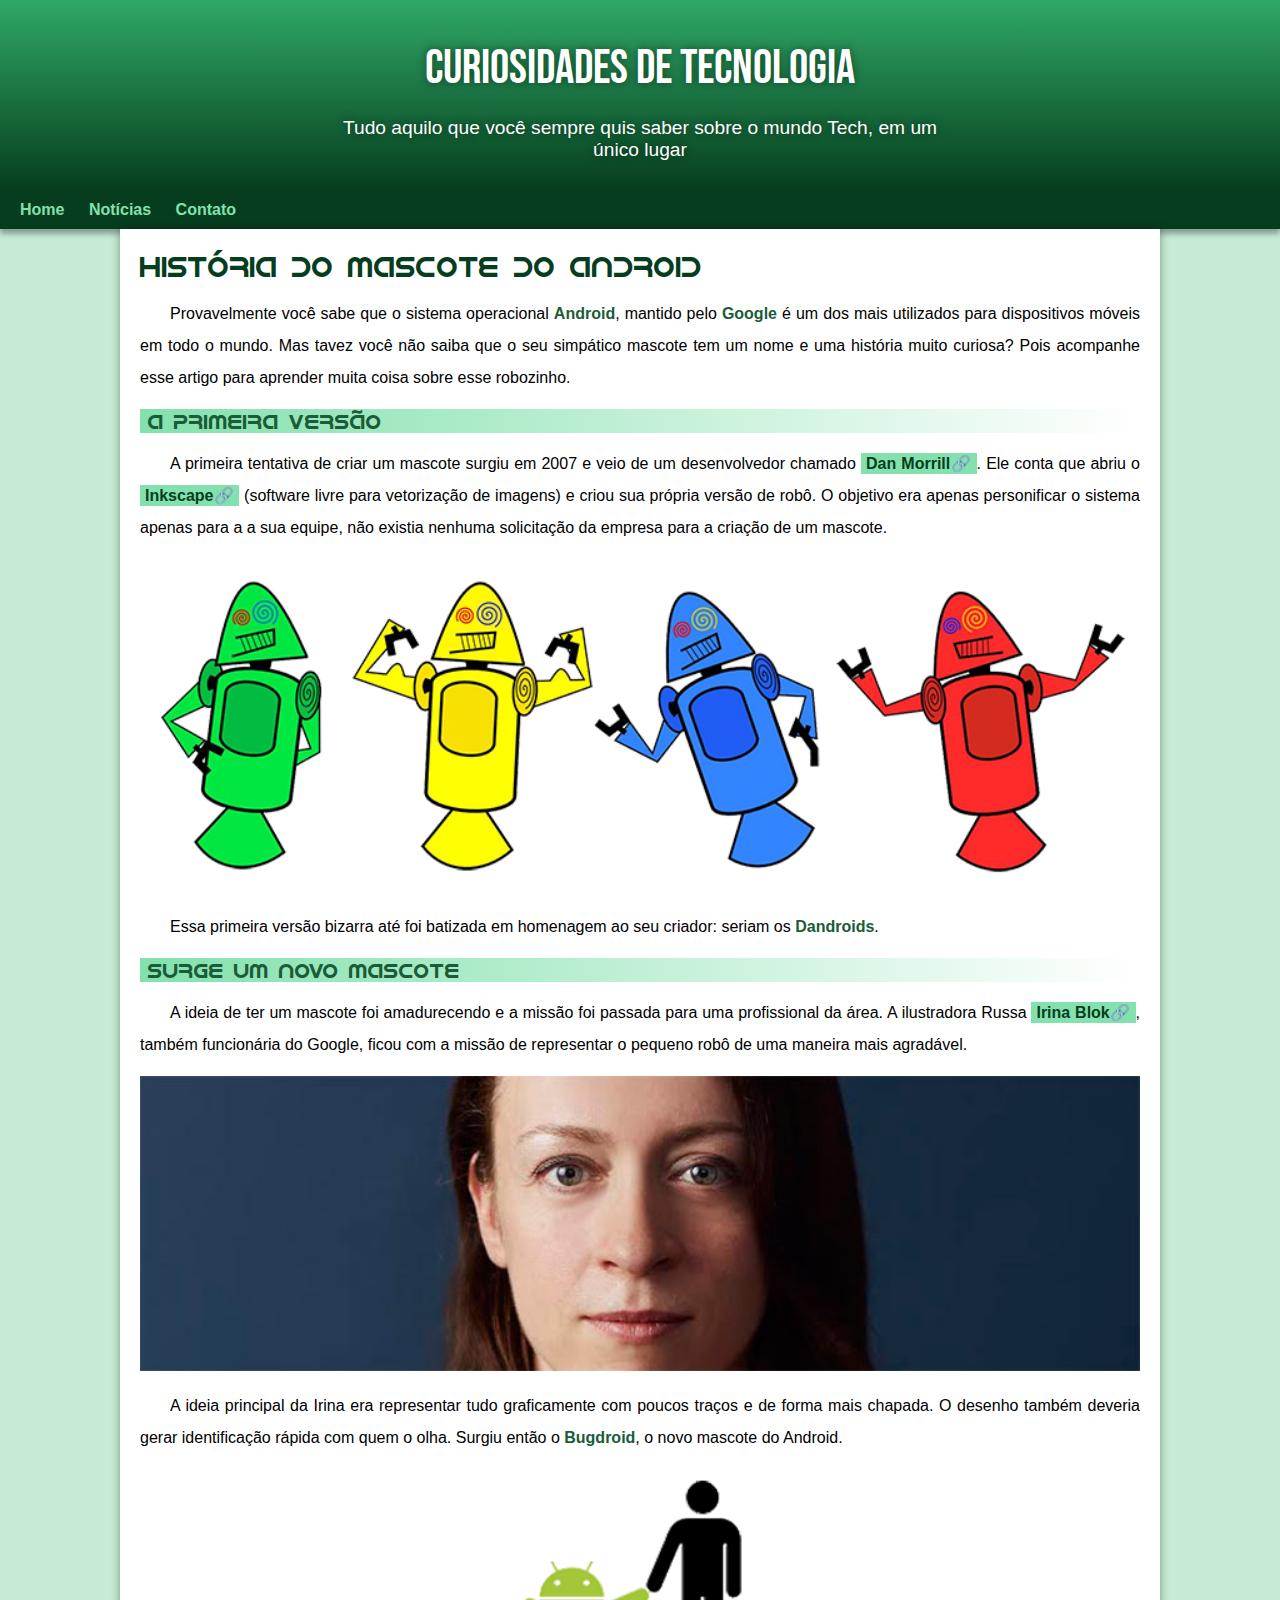
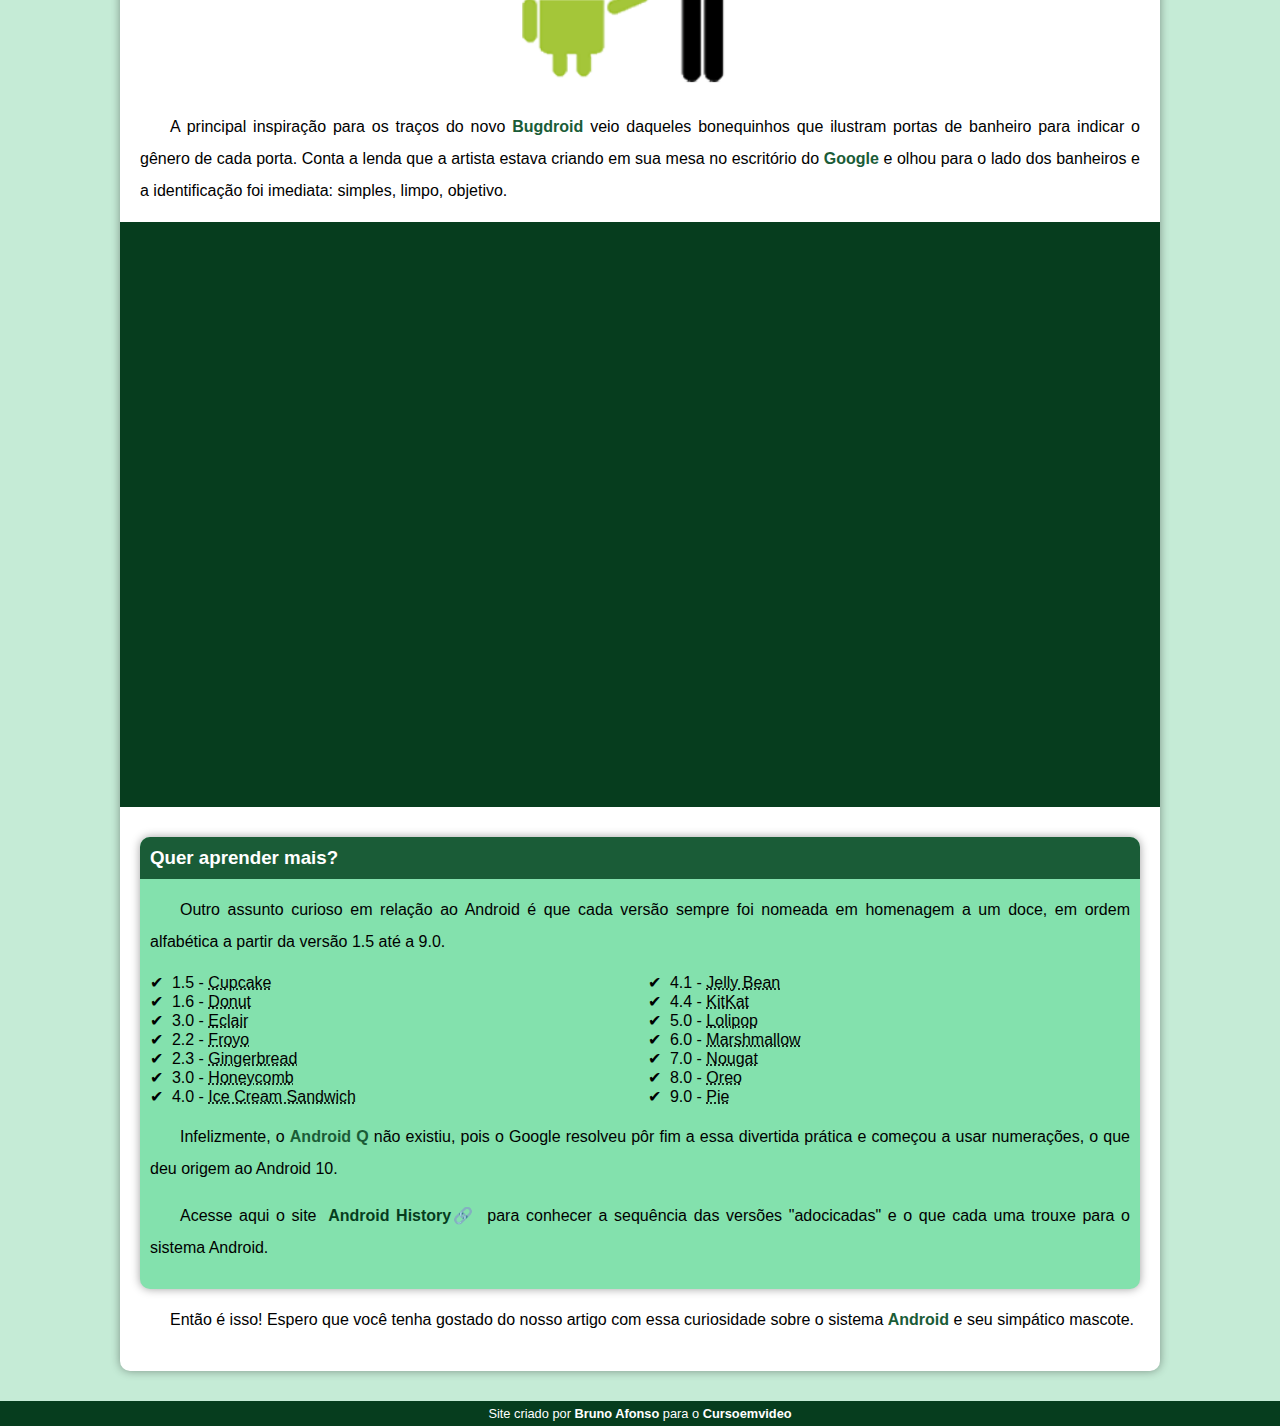
<file: index.html>
<!DOCTYPE html>
<html lang="pt-br">
<head>
    <meta charset="UTF-8">
    <meta http-equiv="X-UA-Compatible" content="IE=edge">
    <meta name="viewport" content="width=device-width, initial-scale=1.0">
    <title>Como surgiu o mascote do Android?</title>
    <link rel="shortcut icon" href="imagens/favicon.ico" type="image/x-icon">
    <link rel="stylesheet" href="style/style.css">
</head>
<body>
    <header>
        <h1>Curiosidades de Tecnologia</h1>
        <p>Tudo aquilo que você sempre quis saber sobre o mundo Tech, em um único lugar</p>
    </header>
    <nav>
        <a href="#">Home</a>
        <a href="#">Notícias</a>
        <a href="#">Contato</a>
    </nav>
    <main>
        <article>
            <h1>História do Mascote do Android</h1>

            <p>Provavelmente você sabe que o sistema operacional <strong>Android</strong>, mantido pelo <strong>Google</strong> é um dos mais utilizados para dispositivos móveis em todo o mundo. Mas tavez você não saiba que o seu simpático mascote tem um nome e uma história muito curiosa? Pois acompanhe esse artigo para aprender muita coisa sobre esse robozinho.</p>

            <h2>A primeira versão</h2>

            <p>A primeira tentativa de criar um mascote surgiu em 2007 e veio de um desenvolvedor chamado <a href="https://androidcommunity.com/dan-morrill-shows-us-the-android-mascot-that-almost-was-20130103/" target="_blank">Dan Morrill</a>. Ele conta que abriu o <a href="https://inkscape.org/pt-br/" target="_blank">Inkscape</a> (software livre para vetorização de imagens) e criou sua própria versão de robô. O objetivo era apenas personificar o sistema apenas para a a sua equipe, não existia nenhuma solicitação da empresa para a criação de um mascote.</p>

            <picture>
                <source media="(max-width: 670px)" srcset="images/dan-droids-pq.png">
                <img src="images/dan-droids.png" alt="Primeiro mascote do Android">
            </picture>

            <p>Essa primeira versão bizarra até foi batizada em homenagem ao seu criador: seriam os <strong>Dandroids</strong>.</p>

            <h2>Surge um novo mascote</h2>

            <p>A ideia de ter um mascote foi amadurecendo e a missão foi passada para uma profissional da área. A ilustradora Russa <a href="https://www.irinablok.com/android" target="_blank">Irina Blok</a>, também funcionária do Google, ficou com a missão de representar o pequeno robô de uma maneira mais agradável.</p>

            <picture>
                <source media="(max-width: 670px)" srcset="images/irina-blok-pq.jpg">
                <img src="images/irina-blok.jpg" alt="Irina Blok, criadora do Bugdroid">
            </picture>

            <p>A ideia principal da Irina era representar tudo graficamente com poucos traços e de forma mais chapada. O desenho também deveria gerar identificação rápida com quem o olha. Surgiu então o <strong>Bugdroid</strong>, o novo mascote do Android.</p>

            <img src="images/bugdroid.png" class="pequena" alt="Bugdroid">

            <p>A principal inspiração para os traços do novo <strong>Bugdroid</strong> veio daqueles bonequinhos que ilustram portas de banheiro para indicar o gênero de cada porta. Conta a lenda que a artista estava criando em sua mesa no escritório do <strong>Google</strong> e olhou para o lado dos banheiros e a identificação foi imediata: simples, limpo, objetivo.</p>

            <div class="video">
                <iframe width="560" height="315" src="https://www.youtube.com/embed/l2UDgpLz20M" title="YouTube video player" frameborder="0" allow="accelerometer; autoplay; clipboard-write; encrypted-media; gyroscope; picture-in-picture" allowfullscreen></iframe>
            </div>
            
            <aside>
                <h3>Quer aprender mais?</h3>

                <p>Outro assunto curioso em relação ao Android é que cada versão sempre foi nomeada em homenagem a um doce, em ordem alfabética a partir da versão 1.5 até a 9.0.</p>

                <ul>
                    <li>1.5 - <abbr title="Bolo de Copo">Cupcake</abbr></li>
                    <li>1.6 - <abbr title="Rosquinha">Donut</abbr></li>
                    <li>3.0 - <abbr title="Bomba">Eclair</abbr></li>
                    <li>2.2 - <abbr title="Iogurte congelado">Froyo</abbr></li>
                    <li>2.3 - <abbr title="Biscoito de gengibre">Gingerbread</abbr></li>
                    <li>3.0 - <abbr title="Favo de mel">Honeycomb</abbr></li>
                    <li>4.0 - <abbr title="Sanduíche de sorvete">Ice Cream Sandwich</abbr></li>
                    <li>4.1 - <abbr title="Jujuba">Jelly Bean</abbr></li>
                    <li>4.4 - <abbr title="KitKat">KitKat</abbr></li>
                    <li>5.0 - <abbr title="Pirulito">Lolipop</abbr></li>
                    <li>6.0 - <abbr title="Marshmallow">Marshmallow</abbr></li>
                    <li>7.0 - <abbr title="Torrone">Nougat</abbr></li>
                    <li>8.0 - <abbr title="Oreo">Oreo</abbr></li>
                    <li>9.0 - <abbr title="Torta">Pie</abbr></li>
                </ul>

                <p>Infelizmente, o <strong>Android Q</strong> não existiu, pois o Google resolveu pôr fim a essa divertida prática e começou a usar numerações, o que deu origem ao Android 10.</p>

                <p>Acesse aqui o site <a href="https://www.android.com/intl/en_uk/history/" target="_blank">Android History</a> para conhecer a sequência das versões "adocicadas" e o que cada uma trouxe para o sistema Android.</p>
            </aside>

            <p>Então é isso! Espero que você tenha gostado do nosso artigo com essa curiosidade sobre o sistema <strong>Android</strong> e seu simpático mascote.</p>
        </article>
    </main>
    <footer>
        <p>Site criado por <a href="https://github.com/BrunoAfonsoOliveira" target="_blank">Bruno Afonso</a> para o <a href="https://www.youtube.com/cursoemvideo" target="_blank">Cursoemvideo</a></p>
    </footer>
</body>
</html>
</file>
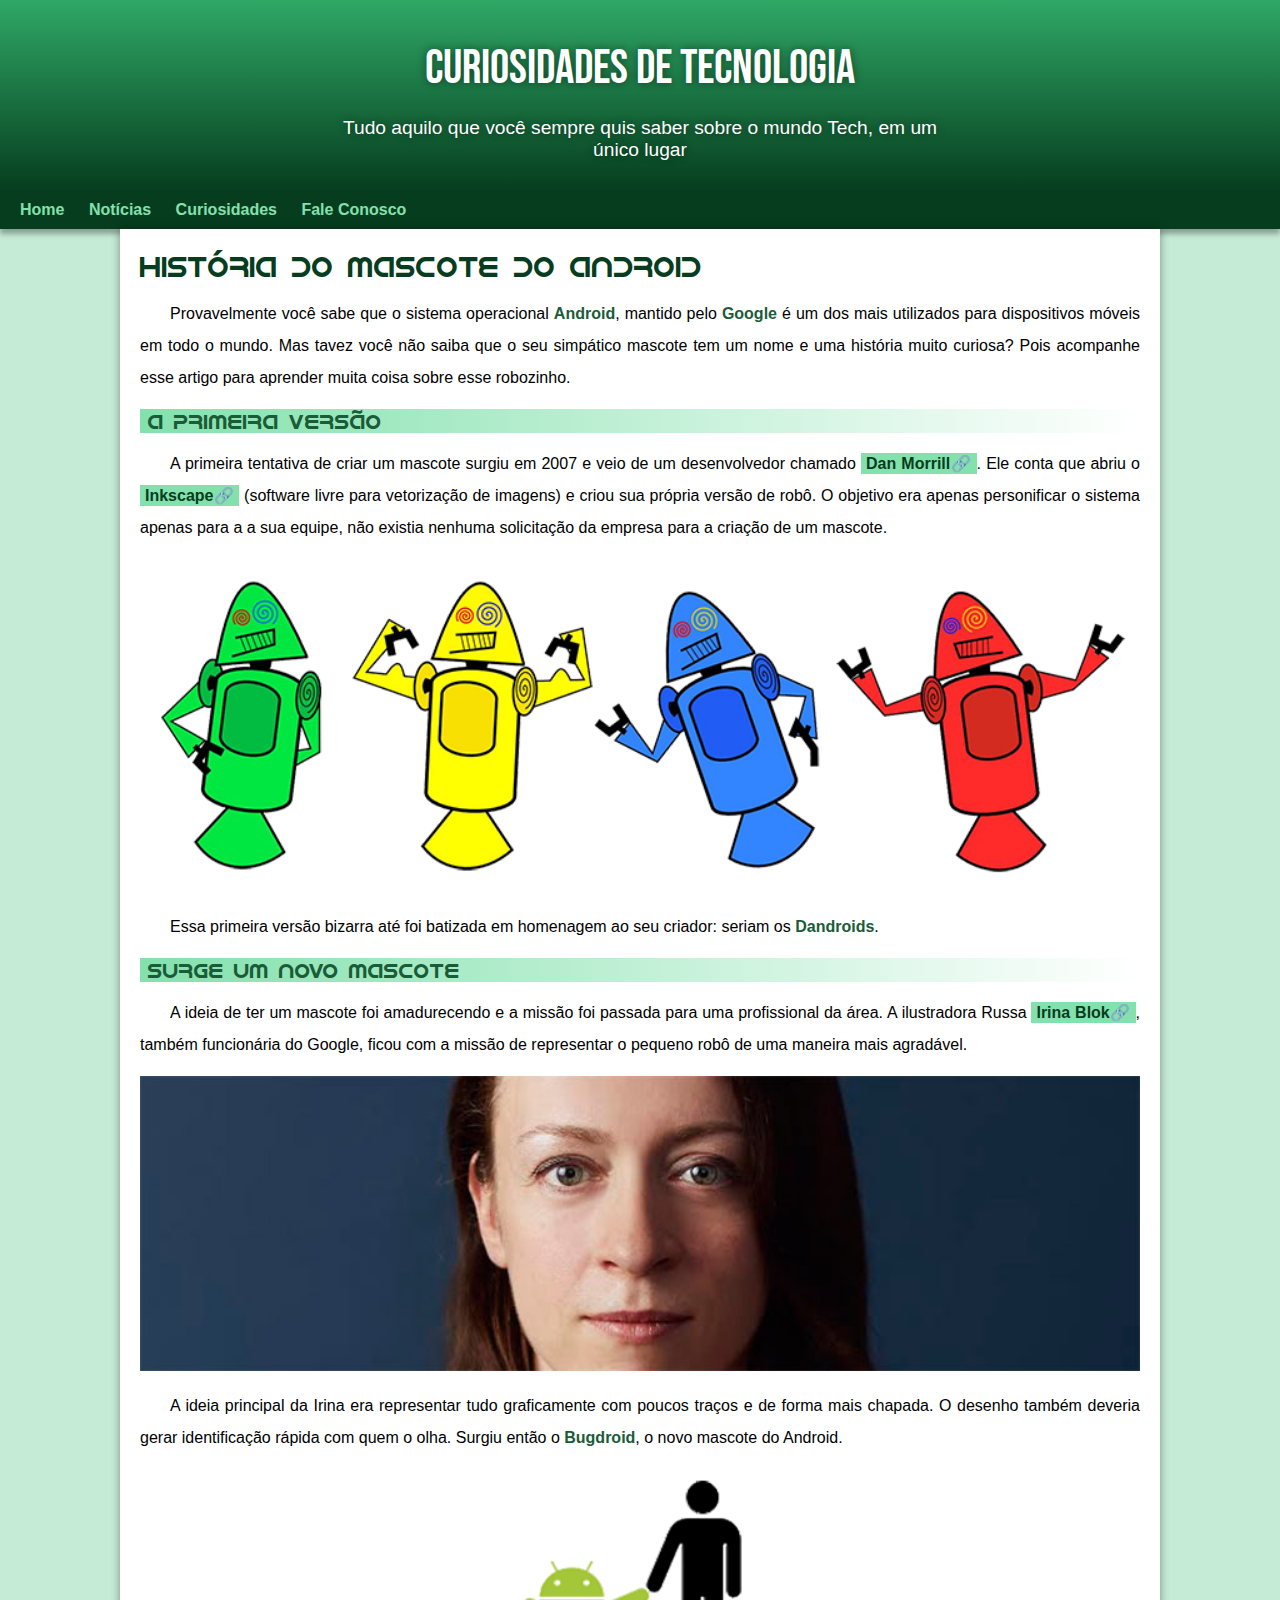
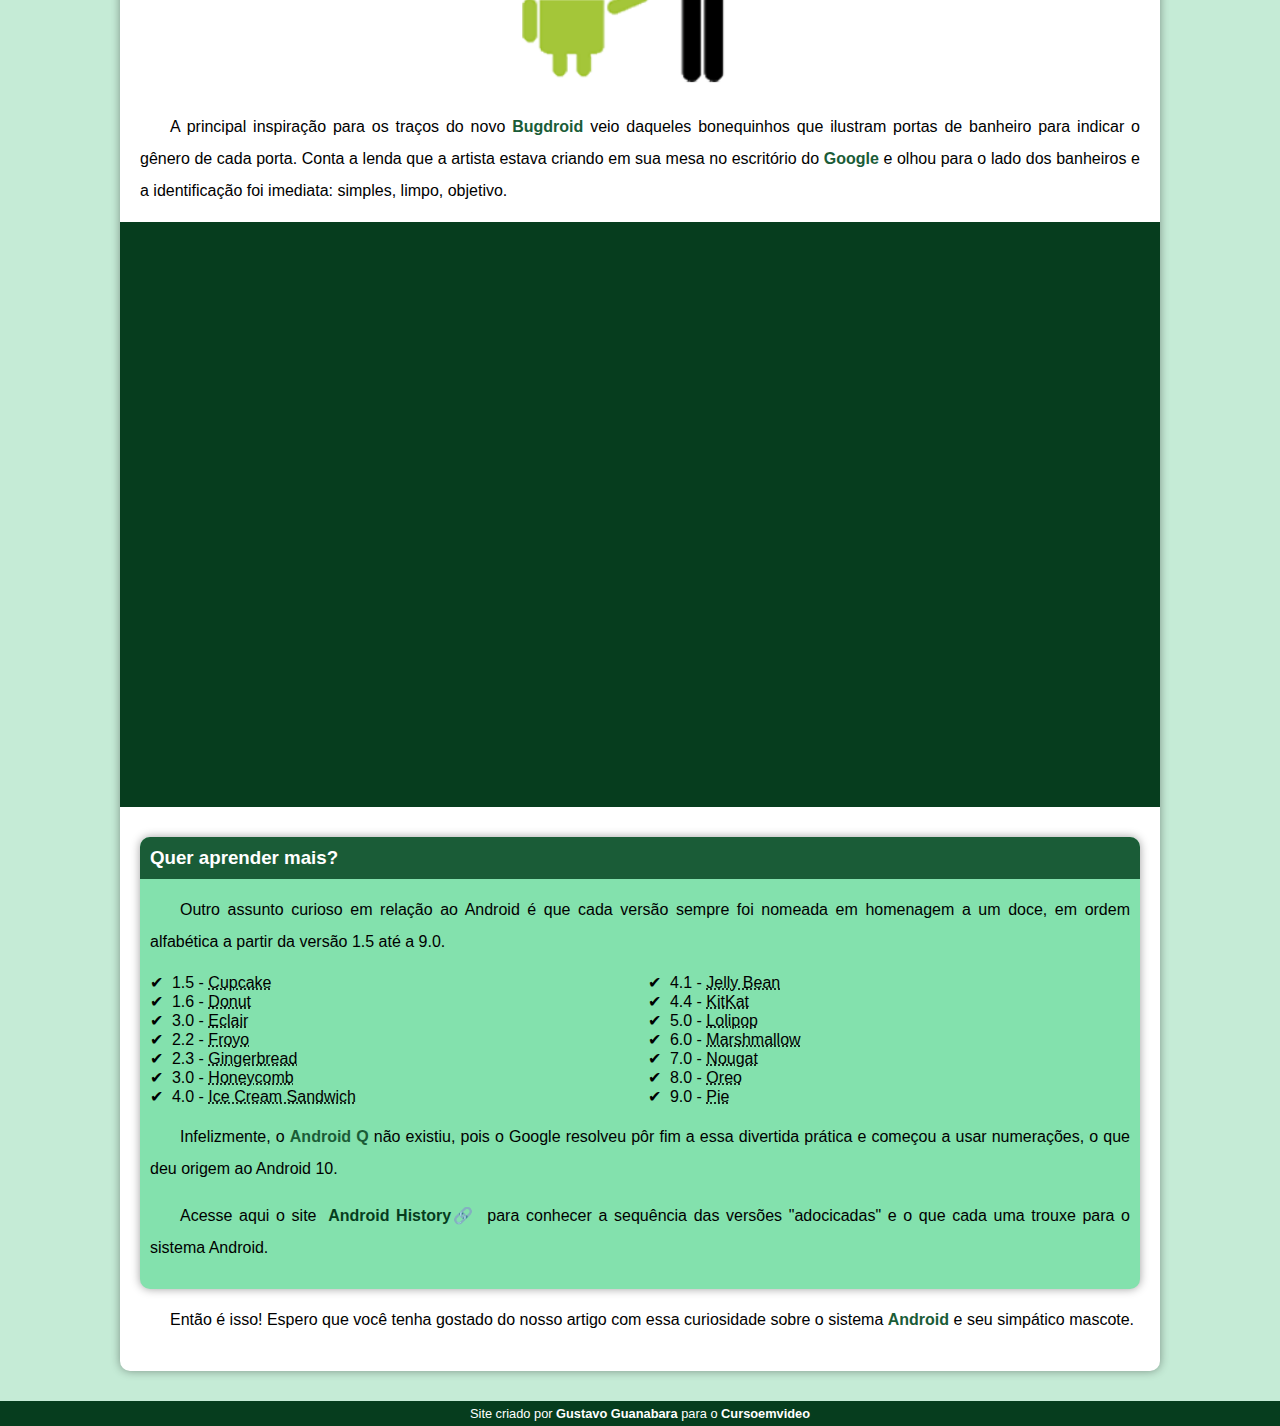
<file: index.html.html>
<!DOCTYPE html>
<html lang="pt-br">
<head>
    <meta charset="UTF-8">
    <meta http-equiv="X-UA-Compatible" content="IE=edge">
    <meta name="viewport" content="width=device-width, initial-scale=1.0">
    <title>Como surgiu o mascote do Android?</title>
    <link rel="shortcut icon" href="imagens/favicon.ico" type="image/x-icon">
    <link rel="stylesheet" href="style/style.css">
</head>
<body>
    <header>
        <h1>Curiosidades de Tecnologia</h1>
        <p>Tudo aquilo que você sempre quis saber sobre o mundo Tech, em um único lugar</p>
    </header>
    <nav>
        <a href="#">Home</a>
        <a href="#">Notícias</a>
        <a href="#">Curiosidades</a>
        <a href="#">Fale Conosco</a>
    </nav>
    <main>
        <article>
            <h1>História do Mascote do Android</h1>

            <p>Provavelmente você sabe que o sistema operacional <strong>Android</strong>, mantido pelo <strong>Google</strong> é um dos mais utilizados para dispositivos móveis em todo o mundo. Mas tavez você não saiba que o seu simpático mascote tem um nome e uma história muito curiosa? Pois acompanhe esse artigo para aprender muita coisa sobre esse robozinho.</p>

            <h2>A primeira versão</h2>

            <p>A primeira tentativa de criar um mascote surgiu em 2007 e veio de um desenvolvedor chamado <a href="https://androidcommunity.com/dan-morrill-shows-us-the-android-mascot-that-almost-was-20130103/" target="_blank">Dan Morrill</a>. Ele conta que abriu o <a href="https://inkscape.org/pt-br/" target="_blank">Inkscape</a> (software livre para vetorização de imagens) e criou sua própria versão de robô. O objetivo era apenas personificar o sistema apenas para a a sua equipe, não existia nenhuma solicitação da empresa para a criação de um mascote.</p>

            <picture>
                <source media="(max-width: 670px)" srcset="images/dan-droids-pq.png">
                <img src="images/dan-droids.png" alt="Primeiro mascote do Android">
            </picture>

            <p>Essa primeira versão bizarra até foi batizada em homenagem ao seu criador: seriam os <strong>Dandroids</strong>.</p>

            <h2>Surge um novo mascote</h2>

            <p>A ideia de ter um mascote foi amadurecendo e a missão foi passada para uma profissional da área. A ilustradora Russa <a href="https://www.irinablok.com/android" target="_blank">Irina Blok</a>, também funcionária do Google, ficou com a missão de representar o pequeno robô de uma maneira mais agradável.</p>

            <picture>
                <source media="(max-width: 670px)" srcset="images/irina-blok-pq.jpg">
                <img src="images/irina-blok.jpg" alt="Irina Blok, criadora do Bugdroid">
            </picture>

            <p>A ideia principal da Irina era representar tudo graficamente com poucos traços e de forma mais chapada. O desenho também deveria gerar identificação rápida com quem o olha. Surgiu então o <strong>Bugdroid</strong>, o novo mascote do Android.</p>

            <img src="images/bugdroid.png" class="pequena" alt="Bugdroid">

            <p>A principal inspiração para os traços do novo <strong>Bugdroid</strong> veio daqueles bonequinhos que ilustram portas de banheiro para indicar o gênero de cada porta. Conta a lenda que a artista estava criando em sua mesa no escritório do <strong>Google</strong> e olhou para o lado dos banheiros e a identificação foi imediata: simples, limpo, objetivo.</p>

            <div class="video">
                <iframe width="560" height="315" src="https://www.youtube.com/embed/l2UDgpLz20M" title="YouTube video player" frameborder="0" allow="accelerometer; autoplay; clipboard-write; encrypted-media; gyroscope; picture-in-picture" allowfullscreen></iframe>
            </div>
            
            <aside>
                <h3>Quer aprender mais?</h3>

                <p>Outro assunto curioso em relação ao Android é que cada versão sempre foi nomeada em homenagem a um doce, em ordem alfabética a partir da versão 1.5 até a 9.0.</p>

                <ul>
                    <li>1.5 - <abbr title="Bolo de Copo">Cupcake</abbr></li>
                    <li>1.6 - <abbr title="Rosquinha">Donut</abbr></li>
                    <li>3.0 - <abbr title="Bomba">Eclair</abbr></li>
                    <li>2.2 - <abbr title="Iogurte congelado">Froyo</abbr></li>
                    <li>2.3 - <abbr title="Biscoito de gengibre">Gingerbread</abbr></li>
                    <li>3.0 - <abbr title="Favo de mel">Honeycomb</abbr></li>
                    <li>4.0 - <abbr title="Sanduíche de sorvete">Ice Cream Sandwich</abbr></li>
                    <li>4.1 - <abbr title="Jujuba">Jelly Bean</abbr></li>
                    <li>4.4 - <abbr title="KitKat">KitKat</abbr></li>
                    <li>5.0 - <abbr title="Pirulito">Lolipop</abbr></li>
                    <li>6.0 - <abbr title="Marshmallow">Marshmallow</abbr></li>
                    <li>7.0 - <abbr title="Torrone">Nougat</abbr></li>
                    <li>8.0 - <abbr title="Oreo">Oreo</abbr></li>
                    <li>9.0 - <abbr title="Torta">Pie</abbr></li>
                </ul>

                <p>Infelizmente, o <strong>Android Q</strong> não existiu, pois o Google resolveu pôr fim a essa divertida prática e começou a usar numerações, o que deu origem ao Android 10.</p>

                <p>Acesse aqui o site <a href="https://www.android.com/intl/en_uk/history/" target="_blank">Android History</a> para conhecer a sequência das versões "adocicadas" e o que cada uma trouxe para o sistema Android.</p>
            </aside>

            <p>Então é isso! Espero que você tenha gostado do nosso artigo com essa curiosidade sobre o sistema <strong>Android</strong> e seu simpático mascote.</p>
        </article>
    </main>
    <footer>
        <p>Site criado por <a href="https://gustavoguanabara.github.io/" target="_blank">Gustavo Guanabara</a> para o <a href="https://www.youtube.com/cursoemvideo" target="_blank">Cursoemvideo</a></p>
    </footer>
</body>
</html>
</file>
<file: style/style.css>
@charset "UTF-8";

@import url('https://fonts.googleapis.com/css2?family=Bebas+Neue&display=swap');

@font-face {
    font-family: 'android';
    src: url('/fonts/idroid.otf');
    font-weight: normal;
}

:root {
    --cor0: #c5ebd6;
    --cor1: #83e1ad;
    --cor2: #3ddc84;
    --cor3: #2fa866;
    --cor4: #1a5c37;
    --cor5: #063d1e;

    --fonte-padrao: arial, verdana, helvetica, sans-serif;
    --fonte-destaque: 'Bebas Neue', cursive;
    --fonte-android: 'android', cursive;
}

* {
    margin: 0px;
    padding: 0px;
}

body {
    background-color: var(--cor0);
    font-family: var(--fonte-padrao);
}

header {
    background-image: linear-gradient(to bottom, var(--cor3), var(--cor5));
    min-height: 150px;
    text-align: center;
    padding-top: 40px;
}

header > h1 {
    color: white;
    font-family: var(--fonte-destaque);
    font-size: 3em;
    font-weight: normal;
    margin-bottom: 20px;
    text-shadow: 0px 0px 10px rgba(0, 0, 0, 0.493);
}

header > p {
    font-family: var(--fonte-padrao);
    font-size: 1.2em;
    color: white;
    max-width: 600px;
    padding: 0px 10px;
    padding-bottom: 30px;
    margin: auto;
    text-shadow: 0px 0px 10px rgba(0, 0, 0, 0.493);
}

nav {
    background-color: var(--cor5);
    padding: 10px;
    box-shadow: 0px 5px 5px rgba(0, 0, 0, 0.308);
}

nav > a {
    color: var(--cor1);
    padding: 10px;
    border-radius: 5px;
    text-decoration: none;
    font-weight: bold;
    transition-duration: 0.25s;
}

nav > a:hover {
    background-color: var(--cor3);
    color: var(--cor5);
}

main {
    background-color: white;
    min-width: 300px;
    max-width: 1000px;
    margin: auto;
    margin-bottom: 30px;
    padding: 20px;
    box-shadow: 0px 0px 10px rgba(0, 0, 0, 0.377);
    border-radius: 0px 0px 10px 10px;
}

main h1 {
    color: var(--cor5);
    font-family: var(--fonte-android);
    font-weight: normal;
    font-size:1.8em
}

main h2 {
    font-family: var(--fonte-android);
    color: var(--cor4);
    font-size: 1.3em;
    font-weight: normal;
    background-image: linear-gradient(to right, var(--cor1), transparent);
    text-indent: 8px;
}

main p {
    margin: 15px 0px;
    text-align: justify;
    text-indent: 30px;
    line-height: 2em;
    font-size: 1em;
}

main strong {
    color: var(--cor4);
    font-weight: bold;
}

main a {
    text-decoration: none;
    font-weight: bold;
    background-color: var(--cor1);
    color: var(--cor5);
    padding: 2px 5px;
}

main a:hover {
    text-decoration: underline;
    color: var(--cor4);
}

main a::after {
    content: '\1F517';
}
    
main img {
    width: 100%;
}

main img.pequena {
    display: block;
    max-width: 350px;
    margin: auto;
}

div.video {
    background-color: var(--cor5);
    margin: 0px -20px 30px -20px;
    padding: 20px;
    padding-bottom: 56.5%;
    position: relative;
}

div.video > iframe {
    position: absolute;
    top: 5%;
    left: 5%;
    width: 90%;
    height: 90%;
}

aside {
    background-color: var(--cor1);
    padding: 10px;
    border-radius: 10px;
    box-shadow: 0px 0px 10px rgba(0, 0, 0, 0.377);
}

aside h3 {
    background-color: var(--cor4);
    color: white;
    padding: 10px;
    margin: -10px -10px 0px -10px;
    border-radius: 10px 10px 0px 0px;
}

aside ul {
    list-style-type: '\2714\00A0\00A0';
    list-style-position: inside;
    columns: 2;
}

footer {
    background-color: var(--cor5);
    color: white;
    text-align: center;
    font-size: 0.8em;
    padding: 5px;
}

footer a {
    color: white;
    font-weight: bolder;
    text-decoration: none;
}

footer a:hover {
    text-decoration: underline;
    color: var(--cor1);
}
</file>
